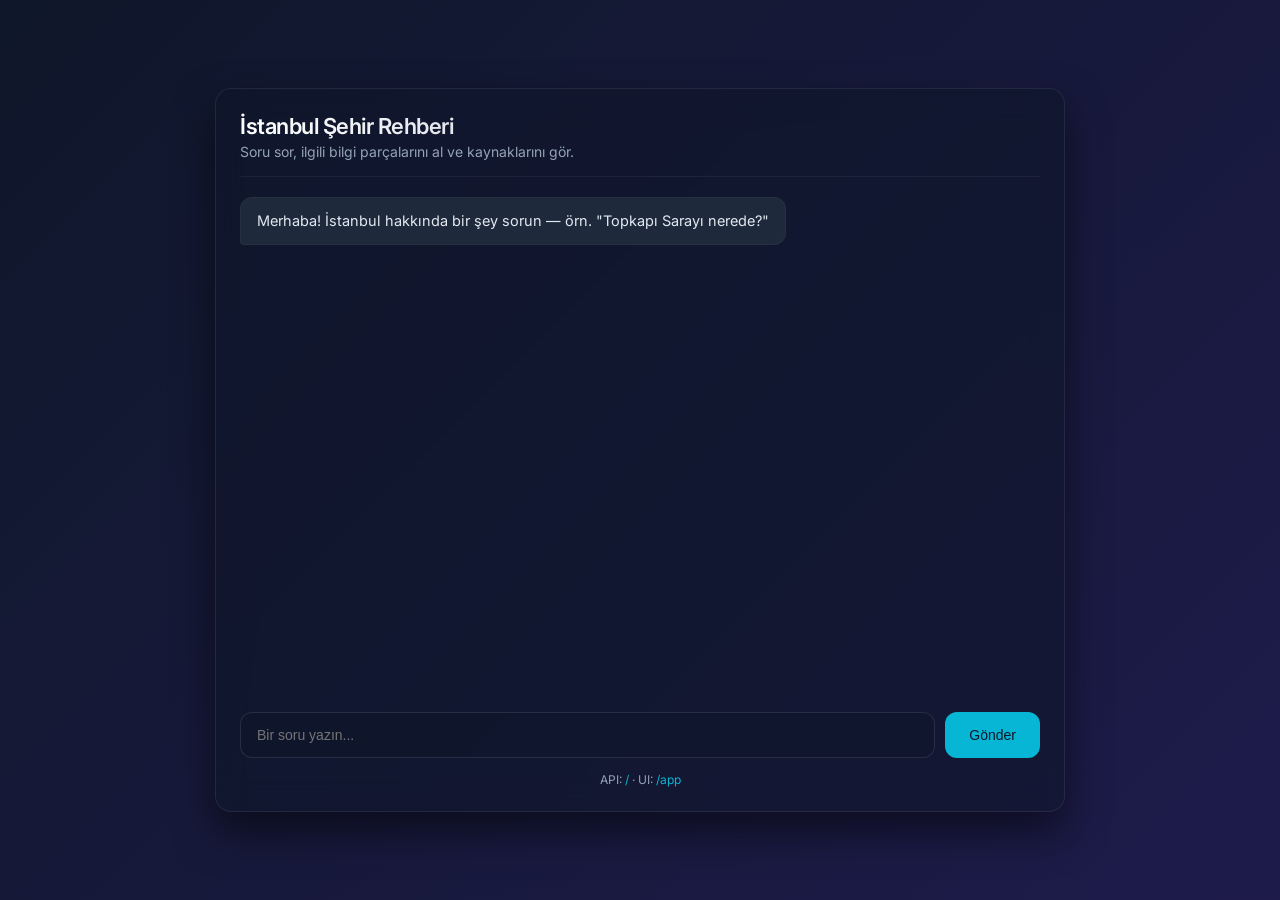
<file: chatbot/static/index.html>
<!doctype html>
<html lang="tr">
  <head>
    <meta charset="utf-8" />
    <meta name="viewport" content="width=device-width, initial-scale=1" />
    <title>İstanbul Şehir Rehberi — Assisstant</title>
    <link rel="preconnect" href="https://fonts.googleapis.com">
    <link rel="preconnect" href="https://fonts.gstatic.com" crossorigin>
    <link href="https://fonts.googleapis.com/css2?family=Inter:wght@400;500;600&display=swap" rel="stylesheet">
    
    <style>
      :root {
        --bg-gradient: linear-gradient(135deg, #0f172a 0%, #1e1b4b 100%);
        --card-bg: rgba(15, 23, 42, 0.6);
        --card-border: rgba(255, 255, 255, 0.08);
        --accent: #06b6d4;
        --accent-gradient: linear-gradient(135deg, #06b6d4 0%, #7c3aed 100%);
        --text-main: #f1f5f9;
        --text-muted: #94a3b8;
        --bg-bot: #1e293b;
        --radius-lg: 16px;
        --radius-md: 12px;
        color-scheme: dark;
      }

      * {
        box-sizing: border-box;
        margin: 0;
        padding: 0;
      }

      body {
        font-family: 'Inter', system-ui, -apple-system, sans-serif;
        background: var(--bg-gradient);
        color: var(--text-main);
        min-height: 100vh;
        display: flex;
        align-items: center;
        justify-content: center;
        padding: 20px;
      }

      .chat-app {
        width: 100%;
        max-width: 850px;
        background: var(--card-bg);
        border: 1px solid var(--card-border);
        border-radius: var(--radius-lg);
        padding: 24px;
        backdrop-filter: blur(16px);
        box-shadow: 0 20px 40px rgba(0, 0, 0, 0.5);
        display: flex;
        flex-direction: column;
      }

      header {
        margin-bottom: 20px;
        border-bottom: 1px solid rgba(255, 255, 255, 0.05);
        padding-bottom: 16px;
      }

      header h1 {
        font-size: 22px;
        font-weight: 600;
        letter-spacing: -0.5px;
        background: linear-gradient(90deg, #fff, var(--text-muted));
        -webkit-background-clip: text;
        -webkit-text-fill-color: transparent;
      }

      .sub {
        margin-top: 4px;
        color: var(--text-muted);
        font-size: 14px;
      }

      .messages {
        height: 55vh;
        min-height: 380px;
        overflow-y: auto;
        padding-right: 8px;
        display: flex;
        flex-direction: column;
        gap: 16px;
      }

      .messages::-webkit-scrollbar {
        width: 6px;
      }
      .messages::-webkit-scrollbar-track {
        background: transparent;
      }
      .messages::-webkit-scrollbar-thumb {
        background: rgba(255, 255, 255, 0.1);
        border-radius: 4px;
      }
      .messages::-webkit-scrollbar-thumb:hover {
        background: rgba(255, 255, 255, 0.2);
      }

      .msg-container {
        display: flex;
        flex-direction: column;
        max-width: 75%;
        gap: 4px;
      }

      .msg-container.me {
        align-self: flex-end;
        align-items: flex-end;
      }

      .msg-container.bot {
        align-self: flex-start;
        align-items: flex-start;
      }

      .bubble {
        padding: 12px 16px;
        border-radius: var(--radius-md);
        font-size: 14.5px;
        line-height: 1.5;
        word-break: break-word;
        white-space: pre-wrap;
      }

      .msg-container.me .bubble {
        background: var(--accent-gradient);
        color: #ffffff;
        border-bottom-right-radius: 4px;
        box-shadow: 0 4px 12px rgba(6, 182, 212, 0.2);
      }

      .msg-container.bot .bubble {
        background: var(--bg-bot);
        color: #e2e8f0; /* Более яркий текст для ответов бота */
        border-bottom-left-radius: 4px;
        border: 1px solid rgba(255, 255, 255, 0.03);
      }

      .meta {
        font-size: 11px;
        color: var(--text-muted);
        padding: 0 4px;
      }

      .chat-form {
        display: flex;
        gap: 10px;
        margin-top: 20px;
      }

      .input-wrapper {
        flex: 1;
        position: relative;
      }

      .chat-form input {
        width: 100%;
        padding: 14px 16px;
        border-radius: var(--radius-md);
        border: 1px solid rgba(255, 255, 255, 0.1);
        background: rgba(15, 23, 42, 0.6);
        color: var(--text-main);
        font-size: 14px;
        transition: all 0.2s ease;
      }

      .chat-form input:focus {
        outline: none;
        border-color: var(--accent);
        box-shadow: 0 0 0 3px rgba(6, 182, 212, 0.15);
      }

      .chat-form button {
        padding: 0 24px;
        border-radius: var(--radius-md);
        border: 0;
        background: var(--accent);
        color: #0f172a;
        font-weight: 500;
        font-size: 14px;
        cursor: pointer;
        transition: all 0.2s ease;
      }

      .chat-form button:hover:not(:disabled) {
        opacity: 0.9;
        transform: translateY(-1px);
      }

      .chat-form button:active:not(:disabled) {
        transform: translateY(0);
      }

      .chat-form button:disabled {
        background: #334155;
        color: var(--text-muted);
        cursor: not-allowed;
      }

      /* Анимация точек при ожидании ответа */
      .typing-dots {
        display: flex;
        gap: 4px;
        padding: 4px 0;
      }
      .typing-dots span {
        width: 6px;
        height: 6px;
        background: var(--text-muted);
        border-radius: 50%;
        animation: blink 1.4s infinite both;
      }
      .typing-dots span:nth-child(2) { animation-delay: .2s; }
      .typing-dots span:nth-child(3) { animation-delay: .4s; }

      @keyframes blink {
        0% { opacity: .2; }
        20% { opacity: 1; }
        100% { opacity: .2; }
      }

      .credits {
        margin-top: 14px;
        font-size: 12px;
        color: var(--text-muted);
        text-align: center;
      }

      a {
        color: var(--accent);
        text-decoration: none;
      }
      a:hover {
        text-decoration: underline;
      }
    </style>
  </head>

  <body>
    <main class="chat-app">
      <header>
        <h1>İstanbul Şehir Rehberi</h1>
        <p class="sub">Soru sor, ilgili bilgi parçalarını al ve kaynaklarını gör.</p>
      </header>

      <section id="messages" class="messages" aria-live="polite"></section>

      <form id="chat-form" class="chat-form">
        <div class="input-wrapper">
          <input
            id="message-input"
            type="text"
            placeholder="Bir soru yazın..."
            autocomplete="off"
            required
          />
        </div>
        <button id="send-btn" type="submit">Gönder</button>
      </form>

      <footer class="credits">
        API: <a href="/">/</a> · UI: <a href="/app">/app</a>
      </footer>
    </main>

    <script>
      const form = document.getElementById('chat-form');
      const input = document.getElementById('message-input');
      const messages = document.getElementById('messages');
      const sendBtn = document.getElementById('send-btn');

      // Безопасная функция экранирования HTML во избежание XSS инъекций
      function escapeHTML(str) {
        return str.replace(/[&<>'"]/g, 
          tag => ({ '&': '&amp;', '<': '&lt;', '>': '&gt;', "'": '&#39;', '"': '&quot;' }[tag] || tag)
        );
      }

      function appendMessage(text, who = 'bot', meta = '', isTyping = false) {
        const container = document.createElement('div');
        container.className = `msg-container ${who}`;
        if(isTyping) container.id = 'typing-indicator';

        const bubble = document.createElement('div');
        bubble.className = 'bubble';
        
        if (isTyping) {
          bubble.innerHTML = `<div class="typing-dots"><span></span><span></span><span></span></div>`;
        } else {
          bubble.textContent = text; 
        }

        container.appendChild(bubble);

        if (meta && !isTyping) {
          const metaDiv = document.createElement('div');
          metaDiv.className = 'meta';
          metaDiv.textContent = meta;
          container.appendChild(metaDiv);
        }

        messages.appendChild(container);
        messages.scrollTop = messages.scrollHeight;
      }

      function removeTypingIndicator() {
        const indicator = document.getElementById('typing-indicator');
        if (indicator) indicator.remove();
      }

      form.addEventListener('submit', async (e) => {
        e.preventDefault();
        const text = input.value.trim();
        if (!text) return;

        // Добавляем сообщение пользователя
        appendMessage(text, 'me');
        input.value = '';
        
        // Блокируем интерфейс
        sendBtn.disabled = true;
        input.disabled = true;

        // Показываем красивую анимацию ожидания (три точки)
        appendMessage('', 'bot', '', true);

        try {
          const res = await fetch('/chat', {
            method: 'POST',
            headers: { 'Content-Type': 'application/json' },
            body: JSON.stringify({ message: text })
          });

          removeTypingIndicator();

          if (!res.ok) throw new Error(`HTTP Hata! Statu: ${res.status}`);

          const data = await res.json();
          const display = data.answer || '(no answer)';
          
          // Проверяем наличие intent и confidence перед выводом
          const meta = data.intent 
            ? `Intent: ${data.intent} · Confidence: ${Number(data.confidence || 0).toFixed(3)}` 
            : '';

          appendMessage(display, 'bot', meta);
        } catch (err) {
          removeTypingIndicator();
          appendMessage('Sunucu hatası: ' + (err.message || 'Bilinmeyen hata'), 'bot');
        } finally {
          sendBtn.disabled = false;
          input.disabled = false;
          input.focus();
        }
      });

      // Перенос строки по Enter (без Shift)
      input.addEventListener('keydown', (e) => {
        if (e.key === 'Enter' && !e.shiftKey) {
          e.preventDefault();
          form.requestSubmit();
        }
      });

      // Приветственное сообщение при загрузке страницы
      appendMessage('Merhaba! İstanbul hakkında bir şey sorun — örn. "Topkapı Sarayı nerede?"', 'bot');
    </script>
  </body>
</html>
</file>
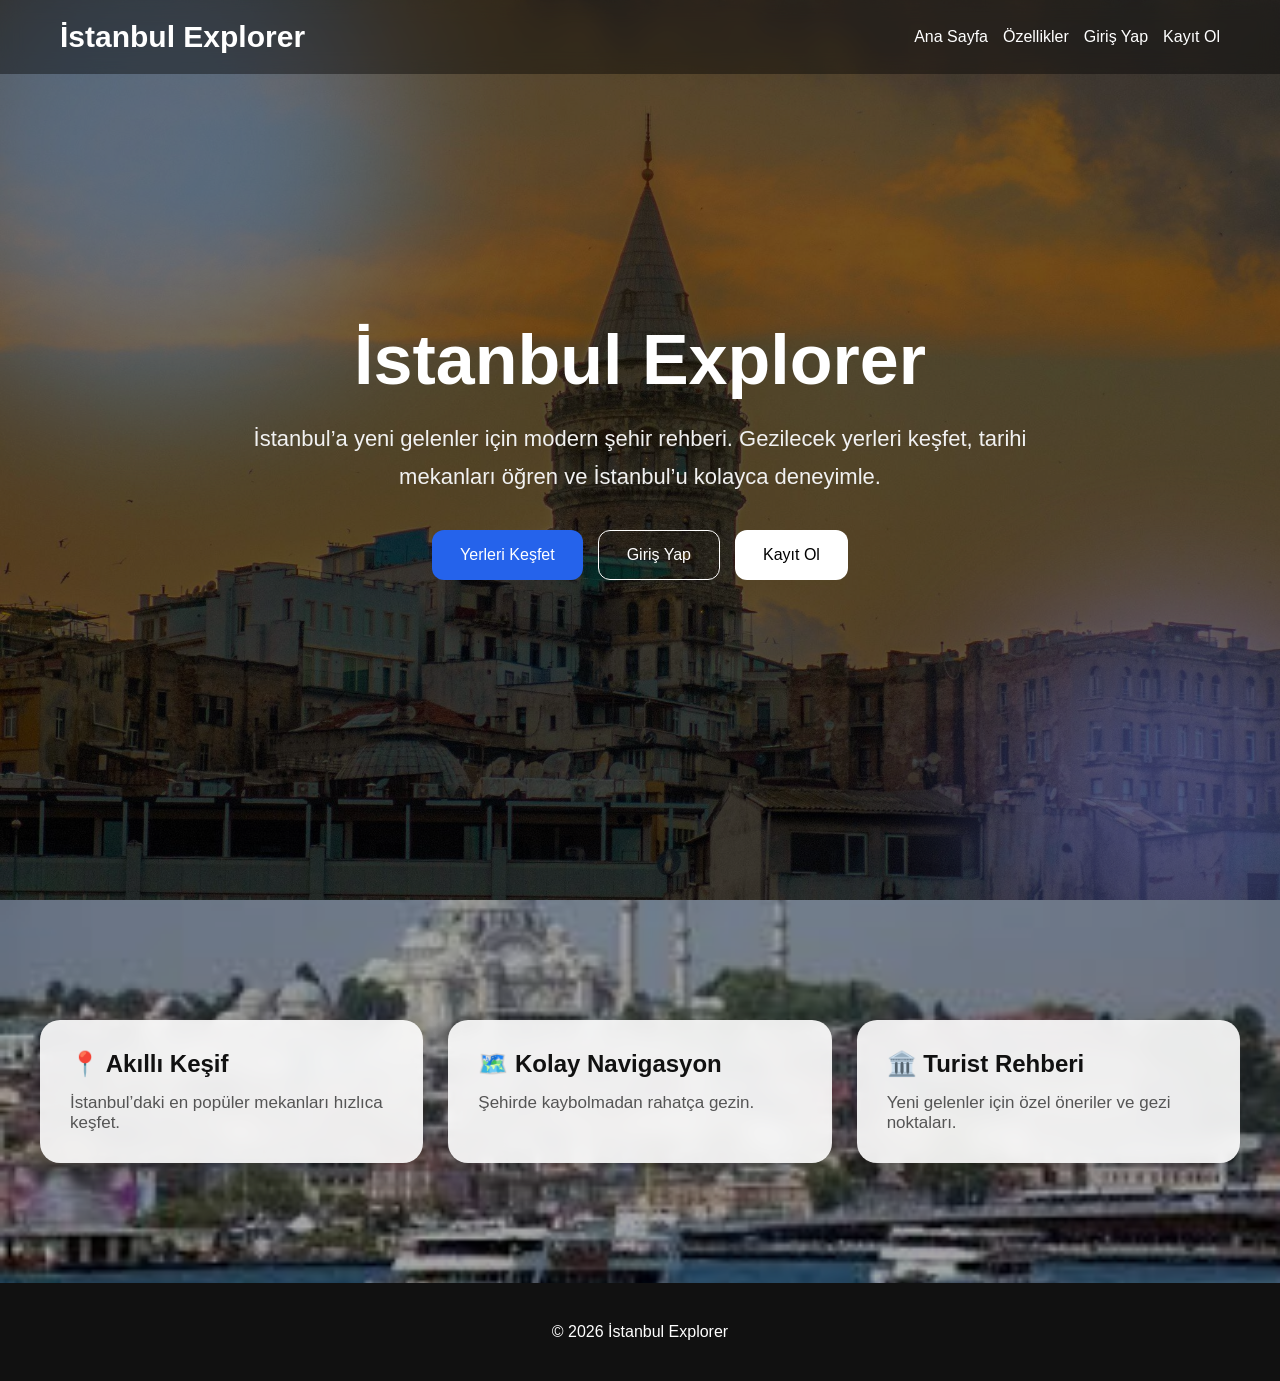
<file: frontend/src/pages/index.html>
<!DOCTYPE html>
<html lang="tr">
<head>
  <meta charset="UTF-8">
  <meta name="viewport" content="width=device-width, initial-scale=1.0">
  <title>İstanbul Explorer</title>
  <style>
    *{
      margin:0;
      padding:0;
      box-sizing:border-box;
      font-family:Arial,sans-serif;
    }
    html{
      scroll-behavior:smooth;
    }
    body{
      background:#f5f5f5;
      overflow-x:hidden;
    }
    header{
      position:fixed;
      top:0;
      left:0;
      width:100%;
      padding:20px 60px;
      display:flex;
      justify-content:space-between;
      align-items:center;
      background:rgba(0,0,0,0.4);
      backdrop-filter:blur(10px);
      z-index:1000;
    }
    .logo{
      color:white;
      font-size:30px;
      font-weight:bold;
    }
    nav{
      display:flex;
      gap:15px;
      align-items:center;
    }
    nav a{
      color:white;
      text-decoration:none;
      transition:0.3s;
    }
    nav a:hover{
      color:#60a5fa;
    }
    .hero{
      position:relative;
      min-height:100vh;
      display:flex;
      align-items:center;
      justify-content:center;
      text-align:center;
      padding:40px;
      background:url("istanbul.jpeg");
      background-size:cover;
      background-position:center;
      background-repeat:no-repeat;
      overflow:hidden;
    }
    .overlay{
      position:absolute;
      width:100%;
      height:100%;
      top:0;
      left:0;
      background:rgba(0,0,0,0.55);
    }
    .bg-circle{
      position:absolute;
      border-radius:50%;
      filter:blur(80px);
      opacity:0.4;
      animation:float 6s ease-in-out infinite;
    }
    .c1{
      width:500px;
      height:500px;
      background:#60a5fa;
      top:-100px;
      left:-100px;
    }
    .c2{
      width:400px;
      height:400px;
      background:#818cf8;
      bottom:-100px;
      right:-100px;
    }
    @keyframes float{
      0%,100%{
        transform:translateY(0px);
      }
      50%{
        transform:translateY(20px);
      }
    }
    .content{
      position:relative;
      z-index:10;
      max-width:800px;
    }
    .content h1{
      font-size:70px;
      margin-bottom:20px;
      color:white;
      animation:fadeUp 1s ease forwards;
    }
    .content p{
      font-size:22px;
      color:#f1f1f1;
      margin-bottom:35px;
      line-height:1.7;
      animation:fadeUp 1.2s ease forwards;
    }
    .buttons{
      display:flex;
      gap:15px;
      justify-content:center;
      flex-wrap:wrap;
      animation:fadeUp 1.4s ease forwards;
    }
    button{
      padding:15px 28px;
      border-radius:12px;
      border:none;
      cursor:pointer;
      font-size:16px;
      transition:0.3s;
    }
    .primary{
      background:#2563eb;
      color:white;
    }
    .primary:hover{
      background:#1d4ed8;
      transform:translateY(-4px);
    }
    .outline{
      border:1px solid white;
      background:transparent;
      color:white;
    }
    .outline:hover{
      background:white;
      color:black;
    }
    .secondary{
      background:white;
      color:black;
    }
    .secondary:hover{
      background:#e5e5e5;
      transform:translateY(-4px);
    }
    @keyframes fadeUp{
      from{
        opacity:0;
        transform:translateY(20px);
      }
      to{
        opacity:1;
        transform:translateY(0);
      }
    }
    .features{
      position:relative;
      display:grid;
      grid-template-columns:repeat(auto-fit,minmax(250px,1fr));
      gap:25px;
      padding:120px 40px;
      overflow:hidden;
    }
    .features::before{
      content:"";
      position:absolute;
      top:0;
      left:0;
      width:100%;
      height:100%;
      background:url("istanbul.jpg");
      background-size:cover;
      background-position:center;
      background-repeat:no-repeat;
      z-index:1;
    }
    .features::after{
      content:"";
      position:absolute;
      top:0;
      left:0;
      width:100%;
      height:100%;
      background:rgba(0,0,0,0.35);
      z-index:2;
    }
    .card{
      position:relative;
      z-index:10;
      background:rgba(255,255,255,0.9);
      backdrop-filter:blur(10px);
      padding:30px;
      border-radius:20px;
      box-shadow:0 10px 30px rgba(0,0,0,0.15);
      transition:0.4s;
    }
    .card:hover{
      transform:translateY(-8px);
    }
    .card h3{
      margin-bottom:15px;
      font-size:24px;
      color:#111;
    }
    .card p{
      color:#555;
      font-size:17px;
    }
    footer{
      text-align:center;
      padding:40px;
      background:#111;
      color:white;
    }
    @media(max-width:768px){
      header{
        flex-direction:column;
      }
      nav{
        margin-top:15px;
      }
      .content h1{
        font-size:45px;
      }
      .content p{
        font-size:18px;
      }
      .buttons{
        flex-direction:column;
      }
      button{
        width:100%;
      }
    }
  </style>
</head>
<body>
  <header>
    <div class="logo">
      İstanbul Explorer
    </div>
    <nav>
      <a href="#">Ana Sayfa</a>
      <a href="#features">
        Özellikler
      </a>
      <a href="login.html">
        Giriş Yap
      </a>
      <a href="register.html">
        Kayıt Ol
      </a>
    </nav>
  </header>

  <section class="hero">
    <div class="overlay"></div>
    <div class="bg-circle c1"></div>
    <div class="bg-circle c2"></div>
    <div class="content">
      <h1>
        İstanbul Explorer
      </h1>
      <p>
        İstanbul’a yeni gelenler için modern şehir rehberi.
        Gezilecek yerleri keşfet,
        tarihi mekanları öğren
        ve İstanbul’u kolayca deneyimle.
      </p>
      <div class="buttons">
        <button class="primary"
                onclick="window.location.href='places.html'">
          Yerleri Keşfet
        </button>
        <button class="outline"
                onclick="window.location.href='login.html'">
          Giriş Yap
        </button>
        <button class="secondary"
                onclick="window.location.href='register.html'">
          Kayıt Ol
        </button>
      </div>
    </div>
  </section>

  <section class="features" id="features">
    <div class="card">
      <h3>📍 Akıllı Keşif</h3>
      <p>
        İstanbul’daki en popüler mekanları
        hızlıca keşfet.
      </p>
    </div>

    <div class="card">
      <h3>🗺️ Kolay Navigasyon</h3>
      <p>
        Şehirde kaybolmadan
        rahatça gezin.
      </p>
    </div>
    <div class="card">
      <h3>🏛️ Turist Rehberi</h3>
      <p>
        Yeni gelenler için
        özel öneriler ve gezi noktaları.
      </p>
    </div>
  </section>
  
  <footer>
    © 2026 İstanbul Explorer
  </footer>
</body>
</html>
</file>
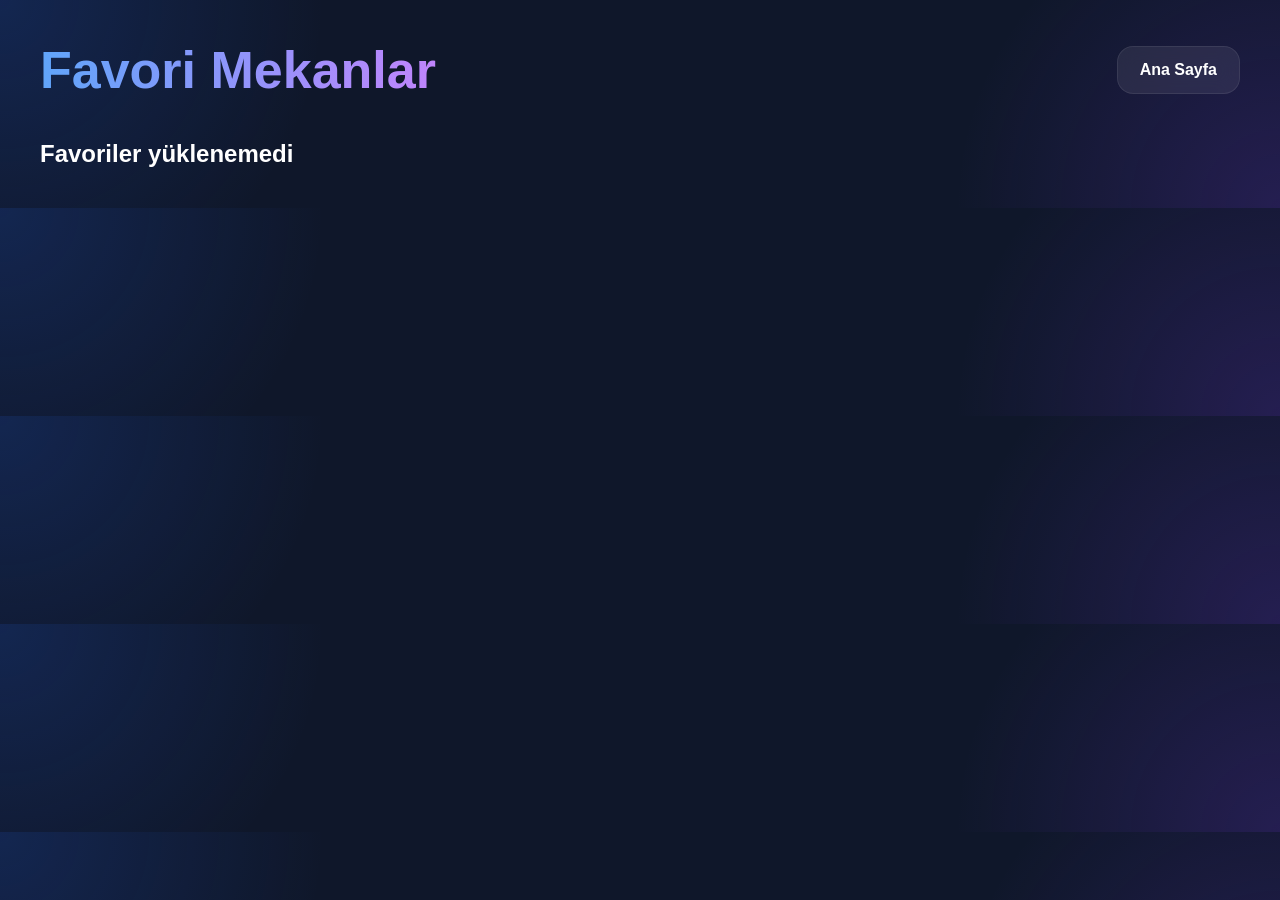
<file: frontend/src/pages/favorite_places.html>
<!DOCTYPE html>
<html lang="tr">
<head>
    <meta charset="UTF-8" />
    <meta name="viewport" content="width=device-width, initial-scale=1.0"/>
    <title>Favori Mekanlar</title>
    <style>
        *{
    margin:0;
    padding:0;
    box-sizing:border-box;
    font-family:Inter,Arial,sans-serif;
}

body{

    background:#0f172a;

    color:white;

    padding:40px;

    overflow-x:hidden;

    background-image:
    radial-gradient(circle at top left,#2563eb33,transparent 25%),
    radial-gradient(circle at bottom right,#7c3aed33,transparent 25%);
}


/* CONTAINER */

.container{

    max-width:1400px;

    margin:auto;
}


/* TOPBAR */

.topbar{

    display:flex;

    justify-content:space-between;

    align-items:center;

    margin-bottom:40px;

    flex-wrap:wrap;

    gap:20px;
}


/* TITLE */

.title{

    font-size:52px;

    font-weight:800;

    background:linear-gradient(to right,#60a5fa,#c084fc);

    -webkit-background-clip:text;

    -webkit-text-fill-color:transparent;
}


/* BACK BUTTON */

.back-btn{

    text-decoration:none;

    padding:14px 22px;

    border-radius:16px;

    background:rgba(255,255,255,0.08);

    backdrop-filter:blur(10px);

    color:white;

    font-weight:700;

    border:1px solid rgba(255,255,255,0.08);

    transition:0.3s;
}

.back-btn:hover{

    transform:translateY(-4px);

    background:#2563eb;
}


/* GRID */

.places-grid{

    display:grid;

    grid-template-columns:
    repeat(auto-fill,minmax(330px,1fr));

    gap:30px;
}


/* CARD */

.card{

    background:rgba(255,255,255,0.08);

    border-radius:28px;

    overflow:hidden;

    backdrop-filter:blur(14px);

    border:1px solid rgba(255,255,255,0.08);

    transition:0.4s;
}

.card:hover{

    transform:translateY(-10px);

    box-shadow:0 20px 40px rgba(0,0,0,0.35);
}


/* IMAGE */

.card-image{

    width:100%;

    height:240px;

    object-fit:cover;
}


/* BODY */

.card-body{

    padding:24px;
}


/* TITLE */

.card-title{

    font-size:28px;

    font-weight:800;

    margin-bottom:14px;

    color:white;
}


/* DESCRIPTION */

.card-description{

    color:#cbd5e1;

    line-height:1.7;

    margin-bottom:16px;
}


/* INFO */

.card-info{

    margin-bottom:10px;

    font-size:15px;

    color:#e2e8f0;
}


/* ACTIONS */

.actions{

    display:flex;

    gap:12px;

    margin-top:24px;
}


/* BUTTONS */

.detail-btn,
.remove-btn{

    flex:1;

    border:none;

    padding:14px;

    border-radius:16px;

    cursor:pointer;

    font-weight:700;

    text-decoration:none;

    text-align:center;

    transition:0.3s;
}


/* DETAIL */

.detail-btn{

    background:linear-gradient(to right,#2563eb,#7c3aed);

    color:white;
}

.detail-btn:hover{

    transform:translateY(-3px);
}


/* REMOVE */

.remove-btn{

    background:#ef4444;

    color:white;
}

.remove-btn:hover{

    background:#dc2626;

    transform:translateY(-3px);
}


/* EMPTY */

.empty-box{

    margin-top:120px;

    text-align:center;
}

.empty-title{

    font-size:38px;

    margin-bottom:18px;
}

.empty-text{

    color:#cbd5e1;

    font-size:18px;
}


/* RESPONSIVE */

@media(max-width:768px){

    .title{

        font-size:38px;
    }

    .topbar{

        flex-direction:column;

        align-items:flex-start;
    }

    .actions{

        flex-direction:column;
    }
}
    </style>
</head>
<body>
    <div class="container">
        <div class="topbar">
            <h1 class="title">
                Favori Mekanlar
            </h1>
            <a href="./main_page.html" class="back-btn">
                Ana Sayfa
            </a>
        </div>
        <div id="placesGrid"class="places-grid"></div>
    </div>
    <script type="module">
        import {
            getFavoritePlaces,
            removeFavoritePlace
        } from "../scripts/api.js";
        const placesGrid = document.getElementById("placesGrid");
        /* =========================
           LOAD FAVORITES
        ========================= */
        async function loadFavorites() {
            try {
                const places = await getFavoritePlaces();
                placesGrid.innerHTML = "";
                if (!places.length) {
                    placesGrid.innerHTML = `
                        <div class="empty-box">
                            <h2 class="empty-title">
                                Henüz favori mekan yok
                            </h2>
                            <p class="empty-text">
                                Beğendiğiniz mekanları favorilere ekleyin
                            </p>
                        </div>
                    `;
                    return;
                }
                places.forEach(place => {
                    const card = document.createElement("div");
                    card.className = "card";
                    card.innerHTML = `
                        <img
                            src="http://127.0.0.1:8000/${place.image_path}" class="card-image" alt="${place.title}"/>
                        <div class="card-body">
                            <h2 class="card-title">
                                ${place.title}
                            </h2>
                            <p class="card-description">
                                ${place.description}
                            </p>
                            <p class="card-info">
                                <strong>Adres:</strong>
                                ${place.address}
                            </p>
                            <p class="card-info">
                                <strong>Fiyat:</strong>
                                ${place.price}
                            </p>
                            <div class="actions">
                                <a href="./place.html?id=${place.id}" class="detail-btn">
                                    Detay
                                </a>
                                <button class="remove-btn" data-id="${place.id}">
                                    Sil
                                </button>
                            </div>
                        </div>
                    `;

                    const removeBtn = card.querySelector(".remove-btn");

                    removeBtn.addEventListener(
                        "click",
                        async () => {
                            try {
                                await removeFavoritePlace(place.id);
                                card.remove();
                                if (!placesGrid.children.length) {
                                    loadFavorites();
                                }
                            } catch (error) {
                                console.error(error);
                                alert(
                                    "Favorilerden silinemedi"
                                );
                            }
                        }
                    );
                    placesGrid.appendChild(card);
                });
            } catch (error) {
                console.error(error);
                placesGrid.innerHTML = `
                    <h2>
                        Favoriler yüklenemedi
                    </h2>
                `;
            }
        }
        loadFavorites();
    </script>
</body>
</html>
</file>
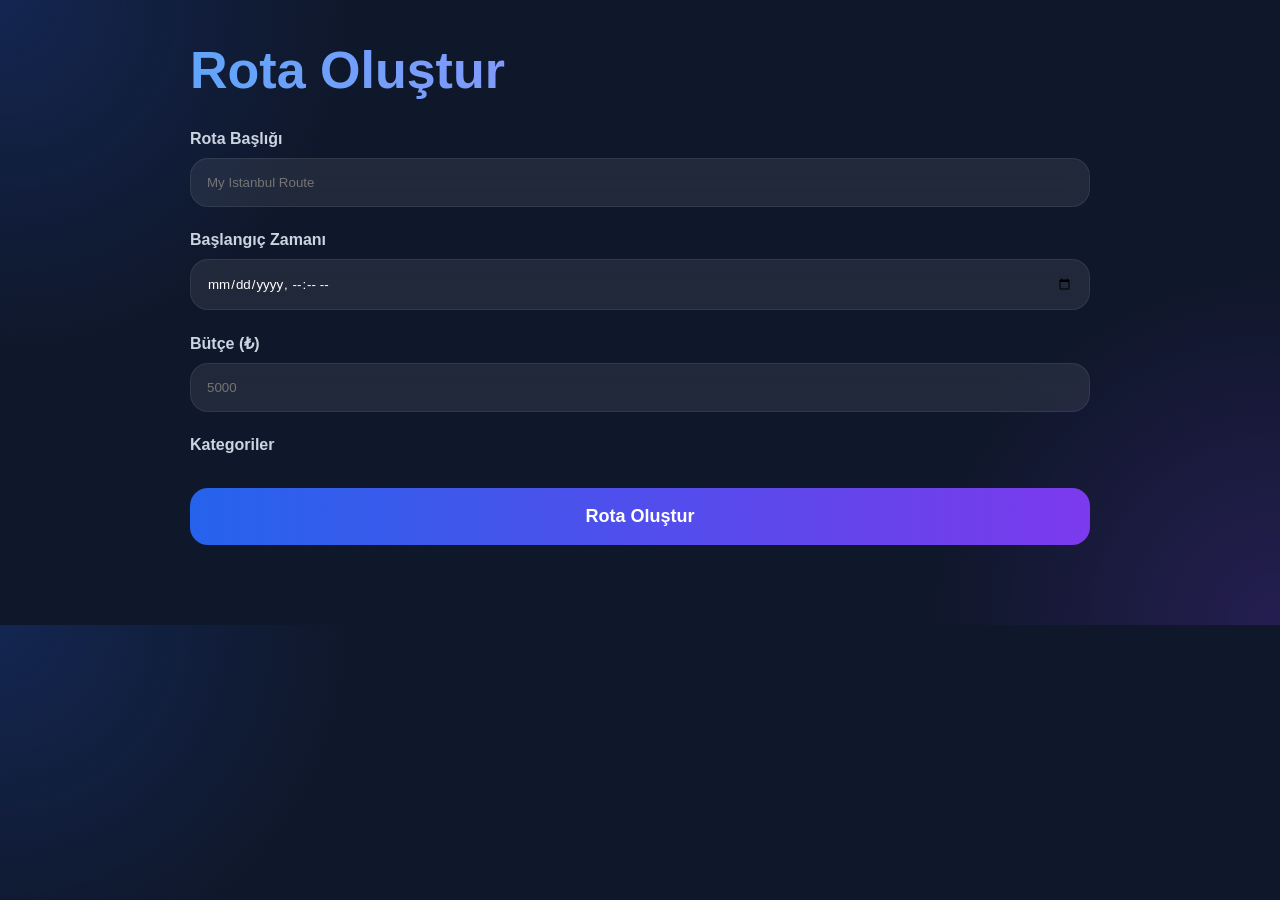
<file: frontend/src/pages/generate_route.html>
<!DOCTYPE html>
<html lang="tr">
<head>
    <meta charset="UTF-8" />
    <meta name="viewport" content="width=device-width, initial-scale=1.0"/>
    <title>Route Generate</title>
    <style>
        *{
            margin:0;
            padding:0;
            box-sizing:border-box;
            font-family:Inter,Arial,sans-serif;
        }
        body{
            background:#0f172a;
            color:white;
            padding:40px;
            background-image:
            radial-gradient(circle at top left,#2563eb33,transparent 25%),
            radial-gradient(circle at bottom right,#7c3aed33,transparent 25%);
        }
        .container{
            max-width:900px;
            margin:auto;
        }
        .title{
            font-size:52px;
            font-weight:800;
            margin-bottom:30px;
            background:linear-gradient(to right,#60a5fa,#c084fc);
            -webkit-background-clip:text;
            -webkit-text-fill-color:transparent;
        }
        .form{
            display:flex;
            flex-direction:column;
            gap:24px;
        }
        .input-group{
            display:flex;
            flex-direction:column;
            gap:10px;
        }
        .label{
            font-weight:700;
            color:#cbd5e1;
        }
        .input{
            padding:16px;
            border:none;
            border-radius:18px;
            background:rgba(255,255,255,0.08);
            backdrop-filter:blur(10px);
            color:white;
            border:1px solid rgba(255,255,255,0.08);
            outline:none;
        }
        .categories{
            display:flex;
            flex-wrap:wrap;
            gap:14px;
        }
        .category{
            padding:12px 18px;
            border-radius:999px;
            background:rgba(255,255,255,0.08);
            cursor:pointer;
            border:1px solid rgba(255,255,255,0.08);
            transition:0.3s;
        }
        .category.active{
            background:linear-gradient(to right,#2563eb,#7c3aed);
        }
        .submit-btn{
            padding:18px;
            border:none;
            border-radius:18px;
            background:linear-gradient(to right,#2563eb,#7c3aed);
            color:white;
            font-size:18px;
            font-weight:700;
            cursor:pointer;
            transition:0.3s;
        }
        .submit-btn:hover{
            transform:translateY(-4px);
        }
        .result{
            margin-top:40px;
        }
        .route-card{
            background:rgba(255,255,255,0.08);
            padding:24px;
            border-radius:24px;
            margin-bottom:20px;
            border:1px solid rgba(255,255,255,0.08);
        }
    </style>
</head>
<body>
<div class="container">
    <h1 class="title">
        Rota Oluştur
    </h1>
    <div class="form">
        <div class="input-group">
            <label class="label">
                Rota Başlığı
            </label>
            <input type="text" id="routeTitle" class="input" placeholder="My Istanbul Route"/>
        </div>
        <div class="input-group">
            <label class="label">     
                Başlangıç ​​Zamanı
            </label>
            <input type="datetime-local" id="startTime" class="input"/>
        </div>
        <div class="input-group">
            <label class="label">
                Bütçe (₺)
            </label>

            <input
                type="number"
                id="budget"
                class="input"
                placeholder="5000"
            />

        </div>

        <div class="input-group">

            <label class="label">
                Kategoriler
            </label>

            <div
                id="categories"
                class="categories"
            ></div>
        </div>
        <button id="generateBtn" class="submit-btn">
            Rota Oluştur
        </button>
    </div>
    <div id="result" class="result"></div>
</div>

<script type="module">

    import {
        getCategories,
        generateRoute
    } from "../scripts/api.js";
    const categoriesContainer = document.getElementById("categories");
    const generateBtn = document.getElementById("generateBtn");
    const result = document.getElementById("result");
    let selectedCategories = [];

    async function loadCategories() {
        try {
            const categories = await getCategories();
            categories.forEach(category => {
                const div = document.createElement("div");
                div.className = "category";
                div.textContent = category.title;
                div.addEventListener(
                    "click",
                    () => {
                        div.classList.toggle("active");
                        if (
                            selectedCategories.includes(
                                category.id
                            )
                        ) {
                            selectedCategories =
                                selectedCategories.filter(
                                    id => id !== category.id
                                );
                        } else {
                            selectedCategories.push(
                                category.id
                            );
                        }
                    }
                );
                categoriesContainer.appendChild(div);
            });
        } catch (error) {
            console.error(error);
        }
    }

    generateBtn.addEventListener(
        "click",
        async () => {
            const routeTitle =
                document.getElementById(
                    "routeTitle"
                ).value;
            const startTime =
                document.getElementById(
                    "startTime"
                ).value;
            const budget =
                document.getElementById(
                    "budget"
                ).value;
            if (!routeTitle || !startTime) {
                alert("Tüm alanları doldurun");
                return;
            }
            navigator.geolocation.getCurrentPosition(
                async (position) => {
                    try {
                        const data = {
                            route_title: routeTitle,
                            start_time: new Date(startTime).toISOString(),
                            budget:
                                budget
                                    ? Number(budget)
                                    : null,
                            userLocation: {
                                lat: position.coords.latitude,
                                lng: position.coords.longitude
                            },
                            category_ids: selectedCategories
                        };
                        const generatedRoute = await generateRoute(data);
                        renderResult(generatedRoute);
                    } catch (error) {
                        console.error(error);
                        alert(
                            "Route oluşturulamadı"
                        );
                    }
                }
            );
        }
    );

    function renderResult(route) {
        result.innerHTML = `
            <div class="route-card">
                <h2>
                    ${route.title}
                </h2>
                <br>
                <p>
                    Route ID: ${route.route_id}
                </p>
                <br>
                ${
                    route.places.map(place => `
                        <div style="margin-bottom:16px">
                            <strong>
                                ${place.order}.
                                ${place.title}
                            </strong>
                            <br>
                            ${formatDate(place.arrival_time)}
                        </div>
                    `).join("")
                }
            </div>
        `;
    }

    function formatDate(dateString) {
        return new Date(
            dateString
        ).toLocaleString("tr-TR");
    }
    loadCategories();

</script>

</body>
</html>
</file>
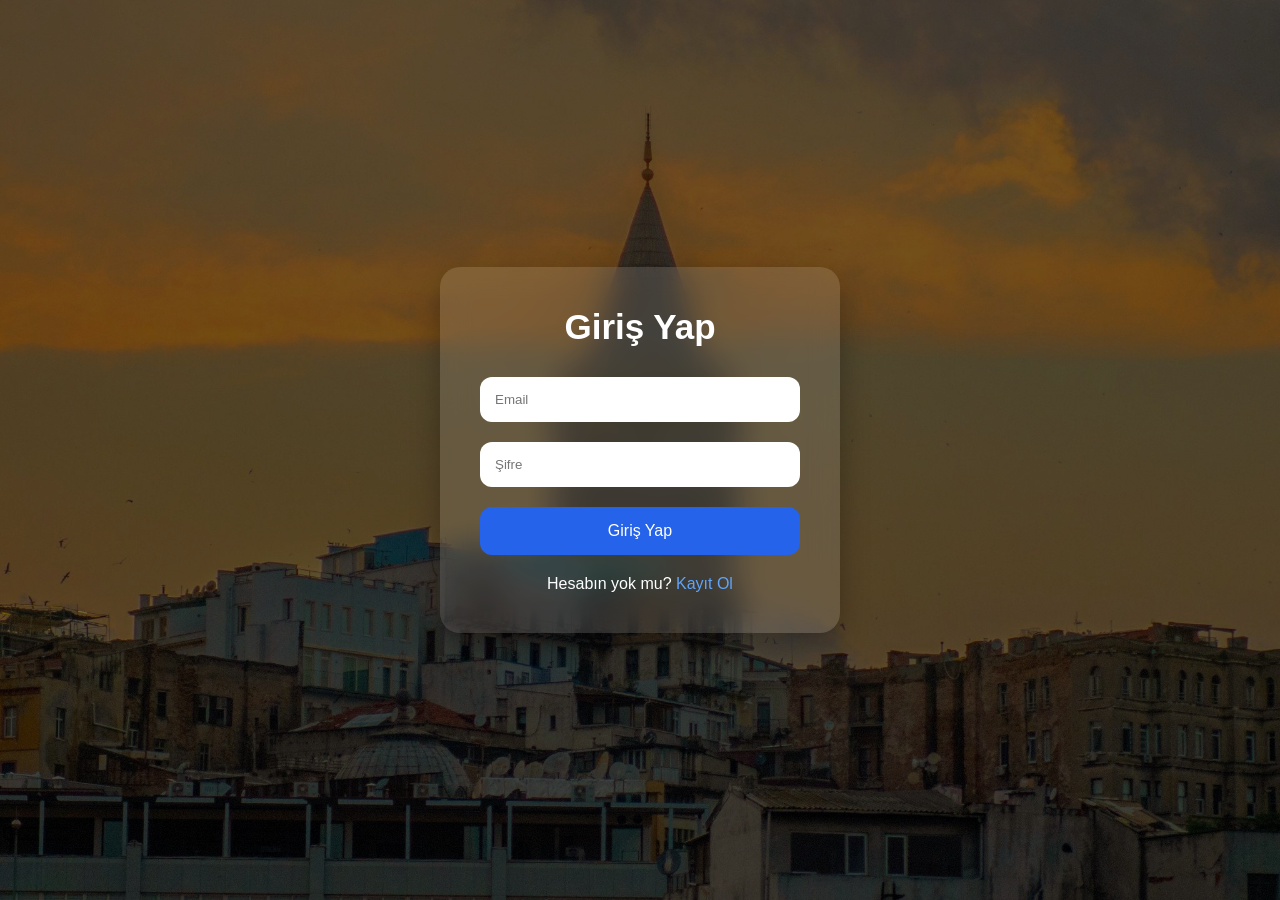
<file: frontend/src/pages/login.html>
<!DOCTYPE html>
<html lang="tr">

<head>
    <meta charset="UTF-8">
    <meta name="viewport"
          content="width=device-width, initial-scale=1.0">
    <title>Giriş Yap</title>
    <link rel="stylesheet"
          href="style.css">
</head>
<body>
    <div class="form-container">
        <h2>Giriş Yap</h2>
        <form id="loginForm">
            <input
                id="username"
                type="text"
                placeholder="Email"
                required
            >
            <input
                id="password"
                type="password"
                placeholder="Şifre"
                required
            >
            <button type="submit">
                Giriş Yap
            </button>
        </form>
        <p>
            Hesabın yok mu?
            <a href="register.html">
                Kayıt Ol
            </a>
        </p>
    </div>
    <script type="module"src="../scripts/auth.js"></script>
</body>
</html>
</file>
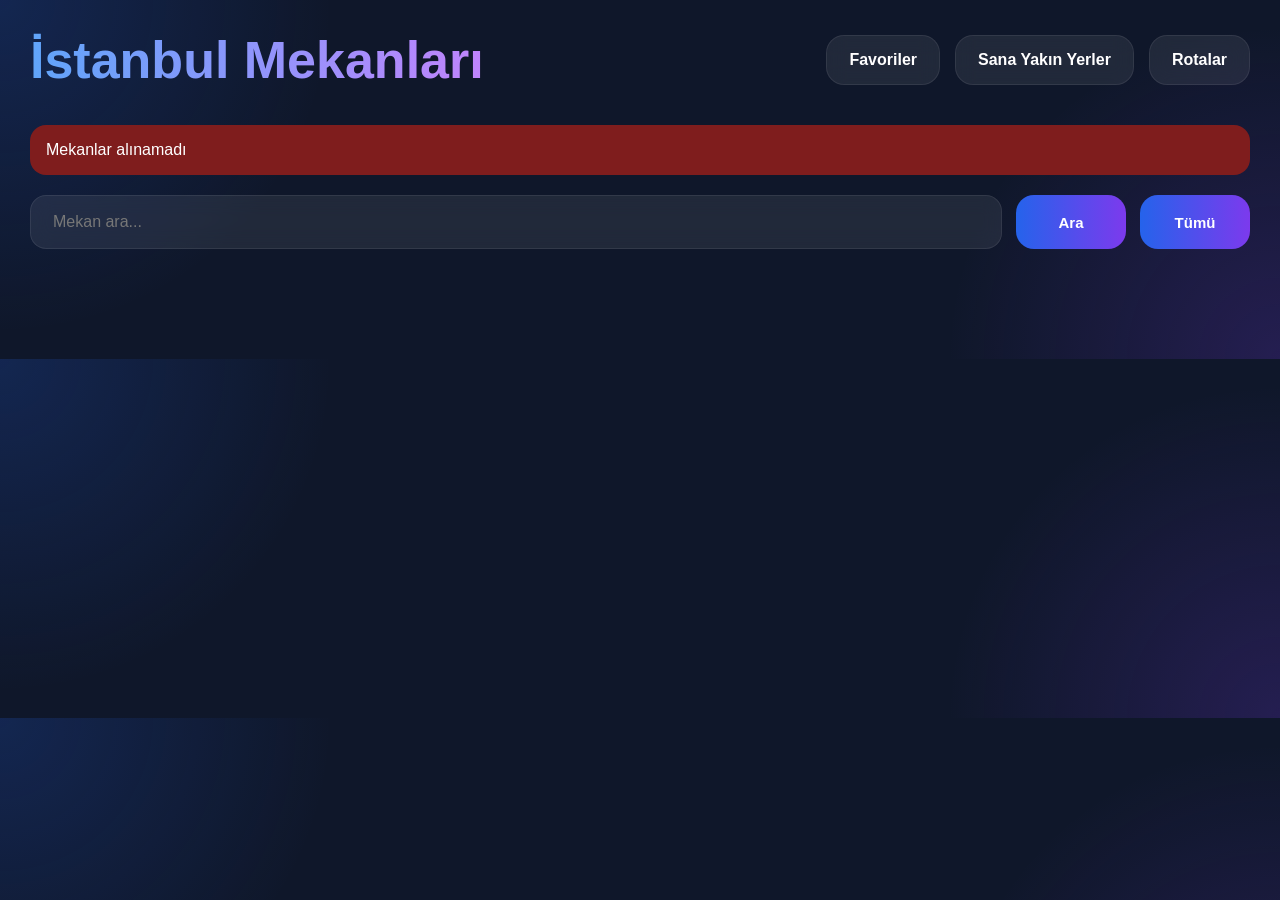
<file: frontend/src/pages/main_page.html>
<!DOCTYPE html>
<html lang="tr">
<head>
    <meta charset="UTF-8" />
    <meta name="viewport" content="width=device-width, initial-scale=1.0"/>
    <title>Mekanlar</title>
    <style>
        *{
    margin:0;
    padding:0;
    box-sizing:border-box;
    font-family:Inter,Arial,sans-serif;
}

body{

    background:#0f172a;

    color:white;

    padding:30px;

    overflow-x:hidden;

    background-image:
    radial-gradient(circle at top left,#2563eb33,transparent 25%),
    radial-gradient(circle at bottom right,#7c3aed33,transparent 25%);
}


/* CONTAINER */

.container{

    max-width:1400px;

    margin:auto;
}


/* TITLE */

.title{

    font-size:52px;

    font-weight:800;

    background:linear-gradient(to right,#60a5fa,#c084fc);

    -webkit-background-clip:text;

    -webkit-text-fill-color:transparent;
}


.topbar-header{

    display:flex;

    justify-content:space-between;

    align-items:center;

    gap:15px;

    flex-wrap:wrap;
}


/* RIGHT SIDE */

.header-actions{

    display:flex;

    gap:15px;

    align-items:center;
}


.topbar{

    display:flex;

    align-items:center;

    gap:14px;

    margin-bottom:35px;
}


/* SEARCH INPUT */

.search-input{

    flex:1;

    height:54px;

    padding:0 22px;

    border:none;

    border-radius:16px;

    outline:none;

    font-size:16px;

    background:rgba(255,255,255,0.08);

    backdrop-filter:blur(10px);

    color:white;

    border:1px solid rgba(255,255,255,0.08);

    transition:0.3s;
}

.search-input:focus{

    border:1px solid #60a5fa;

    box-shadow:0 0 15px rgba(96,165,250,0.35);
}


/* PLACEHOLDER */

.search-input::placeholder{

    color:#cbd5e1;
}


/* BUTTON */

.btn{

    min-width:110px;

    height:54px;

    border:none;

    border-radius:16px;

    background:linear-gradient(to right,#2563eb,#7c3aed);

    color:white;

    cursor:pointer;

    font-weight:700;

    font-size:15px;

    transition:0.3s;
}

.btn:hover{

    transform:translateY(-3px);

    box-shadow:0 10px 25px rgba(37,99,235,0.35);
}
.search-input::placeholder{

    color:#777;
}

/* BUTTON */

.btn{

    padding:15px 24px;

    border:none;

    border-radius:18px;

    background:linear-gradient(to right,#2563eb,#7c3aed);

    color:white;

    cursor:pointer;

    font-weight:700;

    transition:0.3s;
}

.btn:hover{

    transform:translateY(-4px);

    box-shadow:0 10px 25px rgba(37,99,235,0.35);
}


/* FAVORITE */

.favorite-link,
.nearby-places{

    display:inline-flex;

    align-items:center;

    gap:8px;

    padding:15px 22px;

    border-radius:18px;

    background:rgba(255,255,255,0.08);

    backdrop-filter:blur(10px);

    color:white;

    text-decoration:none;

    font-weight:700;

    transition:0.3s;

    border:1px solid rgba(255,255,255,0.08);
}

.favorite-link:hover,
.nearby-places:hover{

    transform:translateY(-4px);

    background:#2563eb;
}


/* CATEGORIES */

.categories{

    display:flex;

    gap:12px;

    overflow-x:auto;

    margin-bottom:35px;

    padding-bottom:10px;
}

.category-btn{

    padding:12px 22px;

    border:none;

    border-radius:999px;

    background:rgba(255,255,255,0.08);

    color:white;

    cursor:pointer;

    font-weight:600;

    white-space:nowrap;

    backdrop-filter:blur(10px);

    transition:0.3s;
}

.category-btn:hover{

    background:#2563eb;

    transform:translateY(-3px);
}


/* PLACES GRID */

.places{

    display:grid;

    grid-template-columns:
    repeat(auto-fill,minmax(330px,1fr));

    gap:30px;
}


/* CARD */

.card{

    background:rgba(255,255,255,0.08);

    border-radius:28px;

    overflow:hidden;

    backdrop-filter:blur(14px);

    border:1px solid rgba(255,255,255,0.08);

    transition:0.4s;

    cursor:pointer;
}

.card:hover{

    transform:translateY(-10px);

    box-shadow:0 20px 40px rgba(0,0,0,0.35);
}


/* IMAGE */

.card-image{

    width:100%;

    height:240px;

    object-fit:cover;
}


/* BODY */

.card-body{

    padding:22px;
}


/* TITLE */

.card-title{

    font-size:28px;

    font-weight:800;

    margin-bottom:14px;

    color:white;
}


/* DESCRIPTION */

.card-description{

    color:#cbd5e1;

    line-height:1.7;

    margin-bottom:16px;
}


/* INFO */

.card-info{

    margin-bottom:10px;

    font-size:15px;

    color:#e2e8f0;
}


/* MAP BUTTON */

.map-link{

    display:inline-block;

    margin-top:14px;

    padding:12px 18px;

    border-radius:14px;

    text-decoration:none;

    background:linear-gradient(to right,#2563eb,#7c3aed);

    color:white;

    font-weight:700;

    transition:0.3s;
}

.map-link:hover{

    transform:translateY(-3px);
}


/* ERROR */

.error-box{

    display:none;

    margin-bottom:20px;

    padding:16px;

    border-radius:16px;

    background:#7f1d1d;

    color:white;
}


/* RESPONSIVE */

@media(max-width:768px){

    .title{

        font-size:38px;
    }

    .topbar-header{

        flex-direction:column;

        align-items:flex-start;

        gap:15px;
    }

    .topbar{

        flex-direction:column;
    }

    .btn,
    .search-input,
    .favorite-link,
    .nearby-places{

        width:100%;
    }
}
    </style>
</head>
<body>
    <div class="topbar topbar-header">
    <h1 class="title">
        İstanbul Mekanları
    </h1>
    <div class="header-actions">

        <a href="./favorite_places.html"
           class="favorite-link">
           Favoriler
        </a>
        <a href="./nearby_places.html"
           class="nearby-places">
            Sana Yakın Yerler
        </a>
        <a href="./routes.html" class="nearby-places">
            Rotalar
        </a>
    </div>
     </div>
        <div id="errorBox" class="error-box"></div>
        <div class="topbar">
            <input type="text" id="searchInput" class="search-input" placeholder="Mekan ara..."/>
            <button id="searchBtn" class="btn">
                Ara
            </button>
            <button id="allBtn" class="btn">
                Tümü
            </button>
        </div>
        <div id="categories" class="categories"></div>
        <div id="places" class="places"></div>
    </div>

    <script type="module">
        import {
            getCategories,
            getAllPlaces,
            getPlacesByCategory,
            searchPlace
        } from "../scripts/api.js";

        const categoriesContainer = document.getElementById("categories");
        const placesContainer = document.getElementById("places");
        const errorBox = document.getElementById("errorBox");
        const searchInput = document.getElementById("searchInput");
        const searchBtn = document.getElementById("searchBtn");
        const allBtn = document.getElementById("allBtn");

        /* =========================
           UI
        ========================= */

        function showError(message) {
            errorBox.style.display = "block";
            errorBox.textContent = message;

            setTimeout(() => {
                errorBox.style.display = "none";
            }, 3000);
        }
        /* =========================
           RENDER PLACES
        ========================= */
        function renderPlaces(places) {

            placesContainer.innerHTML = "";

            if (!places.length) {
                placesContainer.innerHTML = `
                    <h2>Mekan bulunamadı</h2>
                `;
                return;
            }
            places.forEach(place => {

                const card = document.createElement("div");

                card.className = "card";

                card.addEventListener("click", () => {
                    window.location.href = `place.html?id=${place.id}`;
                });
                card.innerHTML = `
                    <img src="http://127.0.0.1:8000/${place.image_path}" alt="${place.title}" class="card-image" onerror="this.src='https://placehold.co/600x400'"/>
                    <div class="card-body">
                        <h2 class="card-title">
                            ${place.title}
                        </h2>
                        <p class="card-description">
                            ${place.description}
                        </p>
                        <p class="card-info">
                            <strong>Adres:</strong>
                            ${place.address}
                        </p>
                        <p class="card-info">
                            <strong>Fiyat:</strong>
                            ${place.price}
                        </p>
                        <a href="${place.link}" target="_blank" class="map-link">
                            Haritada Aç
                        </a>
                    </div>
                `;
                placesContainer.appendChild(card);
            });
        }
        /* =========================
           LOAD CATEGORIES
        ========================= */
        async function loadCategories() {
            try {
                const categories = await getCategories();
                categoriesContainer.innerHTML = "";
                categories.forEach(category => {
                    const button = document.createElement("button");
                    button.className = "category-btn";
                    button.textContent = category.title;
                    button.addEventListener("click", async () => {
                        try {
                            const places = await getPlacesByCategory(category.id);
                            renderPlaces(places);
                        } catch (error) {
                            console.error(error);
                            showError("Kategori yüklenemedi");
                        }
                    });
                    categoriesContainer.appendChild(button);
                });
            } catch (error) {
                console.error(error);
                showError("Kategoriler alınamadı");
            }
        }
        /* =========================
           LOAD ALL PLACES
        ========================= */
        async function loadAllPlaces() {
            try {
                const places = await getAllPlaces();
                renderPlaces(places);
            } catch (error) {
                console.error(error);
                showError("Mekanlar alınamadı");
            }
        }
        /* =========================
           SEARCH
        ========================= */
        async function handleSearch() {
            const title = searchInput.value.trim();
            if (!title) {
                return loadAllPlaces();
            }
            try {
                const result = await searchPlace(title);
                renderPlaces(result);
            } catch (error) {
                console.error(error);
                showError("Arama başarısız");
            }
        }
        searchBtn.addEventListener("click", handleSearch);
        searchInput.addEventListener("keydown", (event) => {
            if (event.key === "Enter") {
                handleSearch();
            }
        });
        allBtn.addEventListener("click", loadAllPlaces);
        /* =========================
           INIT
        ========================= */
        loadCategories();
        loadAllPlaces();
    </script>

</body>
</html>
</file>
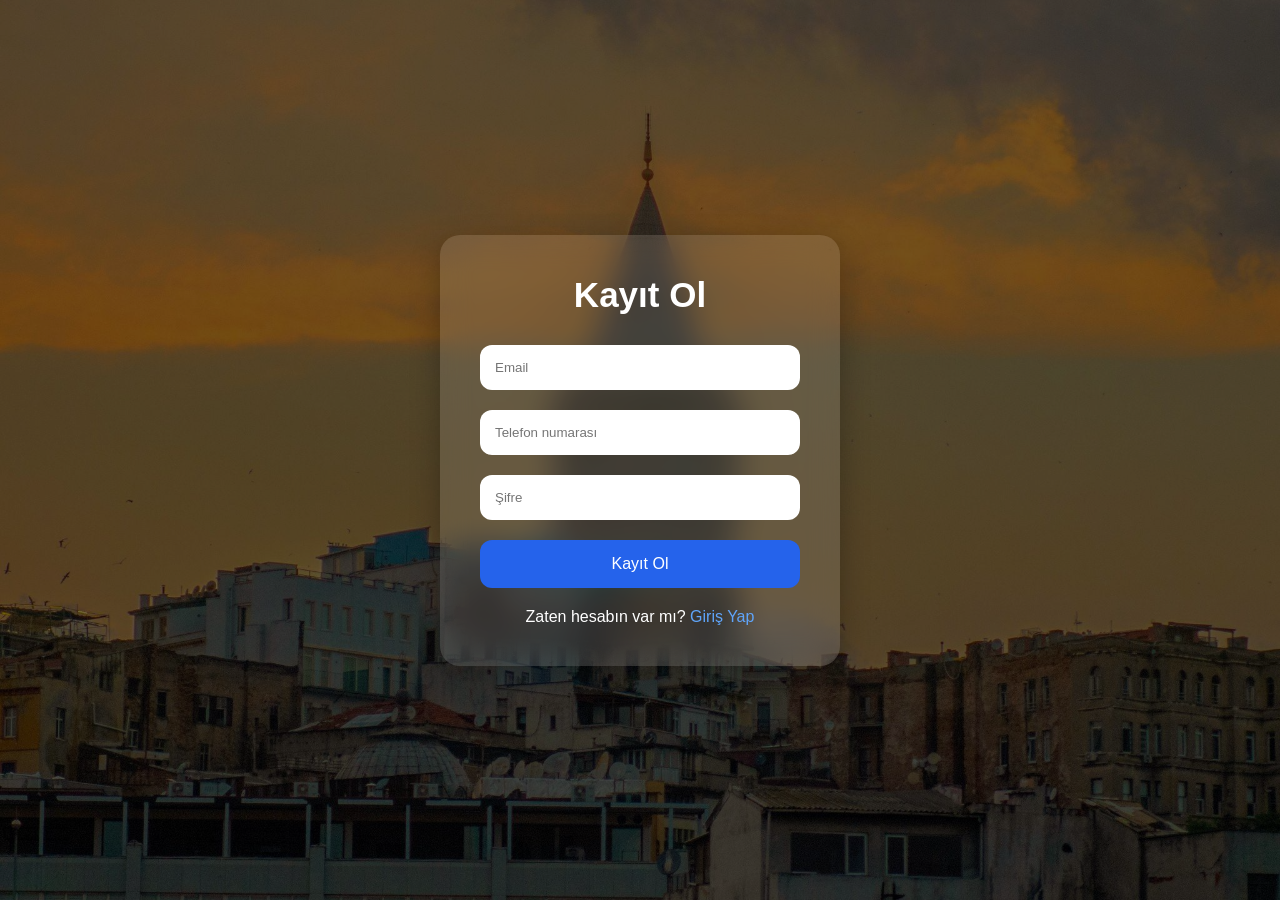
<file: frontend/src/pages/register.html>
<!DOCTYPE html>
<html lang="tr">
<head>
    <meta charset="UTF-8">
    <meta name="viewport"content="width=device-width, initial-scale=1.0">
    <title>Kayıt Ol</title>
    <link rel="stylesheet"href="style.css">
</head>
<body>
    <div class="form-container">
        <h2>Kayıt Ol</h2>
        <form id="registerForm">
            <input
                id="email"
                type="email"
                placeholder="Email"
                required
            >
            <input
                id="phone"
                type="text"
                placeholder="Telefon numarası"
                required
            >
            <input
                id="password"
                type="password"
                placeholder="Şifre"
                required
            >
            <button type="submit">
                Kayıt Ol
            </button>
        </form>
        <p>
            Zaten hesabın var mı?
            <a href="login.html">
                Giriş Yap
            </a>
        </p>
    </div>
    <script type="module" src="../scripts/auth.js"></script>
</body>
</html>
</file>
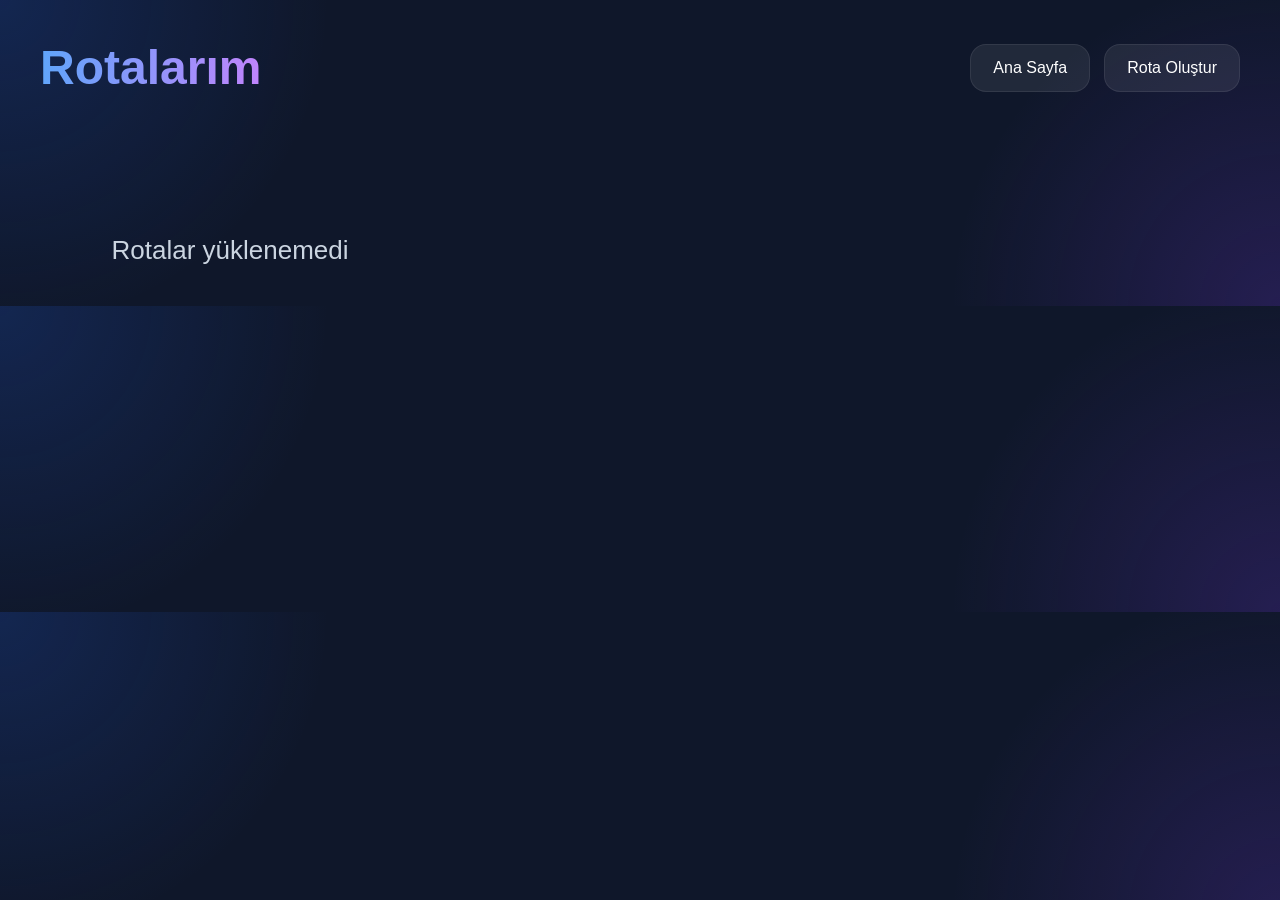
<file: frontend/src/pages/routes.html>
<!DOCTYPE html>
<html lang="tr">
<head>
    <meta charset="UTF-8" />
    <meta name="viewport" content="width=device-width, initial-scale=1.0"/>
    <title>Rotalarım</title>
    <style>
        *{
            margin:0;
            padding:0;
            box-sizing:border-box;
            font-family:Inter,Arial,sans-serif;
        }
        body{
            background:#0f172a;
            color:white;
            padding:40px;
            background-image:
            radial-gradient(circle at top left,#2563eb33,transparent 25%),
            radial-gradient(circle at bottom right,#7c3aed33,transparent 25%);
        }
        .container{
            max-width:1300px;
            margin:auto;
        }
        .topbar{
            display:flex;
            justify-content:space-between;
            align-items:center;
            margin-bottom:40px;
            gap:20px;
            flex-wrap:wrap;
        }
        .title{
            font-size:48px;
            font-weight:800;
            background:linear-gradient(
                to right,
                #60a5fa,
                #c084fc
            );
            -webkit-background-clip:text;
            -webkit-text-fill-color:transparent;
        }
        .back-btn{
            text-decoration:none;
            color:white;
            padding:14px 22px;
            border-radius:16px;
            background:rgba(255,255,255,0.08);
            border:1px solid rgba(255,255,255,0.08);
            transition:.3s;
        }
        .back-btn:hover{
            background:#2563eb;
            transform:translateY(-4px);
        }
        .routes-grid{
            display:grid;
            grid-template-columns:
            repeat(auto-fill,minmax(350px,1fr));
            gap:30px;
        }
        .route-card{
            background:rgba(255,255,255,0.08);
            border-radius:28px;
            padding:28px;
            border:1px solid rgba(255,255,255,0.08);
            backdrop-filter:blur(12px);
            transition:.3s;
            cursor:pointer;
        }
        .route-card:hover{
            transform:translateY(-8px);
            box-shadow:
            0 20px 40px rgba(0,0,0,0.35);
        }
        .route-title{
            font-size:30px;
            font-weight:800;
            margin-bottom:20px;
        }
        .route-info{
            margin-bottom:12px;
            color:#cbd5e1;
            line-height:1.7;
        }
        .route-footer{
            margin-top:24px;
            display:flex;
            justify-content:space-between;
            align-items:center;

            gap:12px;

            flex-wrap:wrap;
        }
        .share-btn{
            border:none;
            padding:12px 18px;
            border-radius:14px;
            cursor:pointer;
            color:white;
            font-weight:700;
            background:linear-gradient(
                to right,
                #2563eb,
                #7c3aed
            );
            transition:.3s;
        }
        .share-btn:hover{
            transform:translateY(-3px);
        }
        .empty{
            text-align:center;
            margin-top:100px;
            color:#cbd5e1;
            font-size:26px;
        }
        @media(max-width:768px){
            body{
                padding:20px;
            }
            .title{
                font-size:38px;
            }
        }
        .route-btn{
            text-decoration:none;
            color:white;
            padding:14px 22px;
            border-radius:16px;
            background:rgba(255,255,255,0.08);
            border:1px solid rgba(255,255,255,0.08);
            transition:.3s;
        }
        .actions{
            display:flex;
            align-items:center;
            gap:14px;
            flex-wrap:wrap;
        }
    </style>
</head>
<body>
    <div class="container">
        <div class="topbar">
            <h1 class="title">
                Rotalarım
            </h1>
            <div class="actions">
                <a href="./main_page.html" class="back-btn">
                    Ana Sayfa
                </a>
                <a href="./generate_route.html" class="route-btn">
                    Rota Oluştur
                </a>
            </div>
        </div>
        <div id="routesGrid" class="routes-grid"></div>
    </div>
    <script type="module">
        import {
            getRoutes
        } from "../scripts/api.js";
        const routesGrid =
            document.getElementById(
                "routesGrid"
            );
        /* =========================
           LOAD ROUTES
        ========================= */

        async function loadRoutes() {
            try {
                const routes = await getRoutes();
                routesGrid.innerHTML = "";
                if (!routes.length) {
                    routesGrid.innerHTML = `
                        <div class="empty">
                            Henüz rota oluşturulmadı
                        </div>
                    `;
                    return;
                }

                routes.forEach(route => {
                    const card = document.createElement("div");
                    card.className = "route-card";
                    card.innerHTML = `
                        <h2 class="route-title">
                            ${route.title}
                        </h2>

                        <p class="route-info">
                            <strong>Mesafe:</strong>
                            ${formatDistance(
                                route.total_distance
                            )}
                        </p>

                        <p class="route-info">
                            <strong>Süre:</strong>
                            ${formatDuration(
                                route.estimated_duration
                            )}
                        </p>

                        <p class="route-info">
                            <strong>Oluşturulma:</strong>
                            ${new Date(
                                route.created_at
                            ).toLocaleString()}
                        </p>

                        <p class="route-info">
                            <strong>Public:</strong>
                            ${
                                route.is_public
                                    ? "Evet"
                                    : "Hayır"
                            }
                        </p>
                        <div class="route-footer">
                            <button class="share-btn"data-token="${route.share_token}">
                                Paylaş
                            </button>
                        </div>
                    `;

                    card.addEventListener(
                        "click",
                        () => {
                            window.location.href = `route_detail.html?id=${route.id}`;
                        }
                    );
                    const shareBtn = card.querySelector(".share-btn");
                    shareBtn.addEventListener(
                        "click",
                        async (e) => {
                            e.stopPropagation();
                            const shareUrl = `${window.location.origin}/frontend/src/pages/shared_route.html?token=${route.share_token}`;
                            try {
                                await navigator.clipboard.writeText(
                                    shareUrl
                                );
                                alert(
                                    "Paylaşım linki kopyalandı"
                                );
                            } catch (error) {
                                console.error(error);
                                alert(
                                    "Link kopyalanamadı"
                                );
                            }
                        }
                    );
                    routesGrid.appendChild(card);
                });
            } catch (error) {
                console.error(error);
                routesGrid.innerHTML = `
                    <div class="empty">
                        Rotalar yüklenemedi
                    </div>
                `;
            }
        }

        /* =========================
           FORMAT DISTANCE
        ========================= */

        function formatDistance(distance) {
            if (!distance && distance !== 0) {
                return "Bilinmiyor";
            }
            return `
                ${distance.toFixed(2)} km
            `;
        }

        /* =========================
           FORMAT DURATION
        ========================= */

        function formatDuration(minutes) {

            if (!minutes && minutes !== 0) {
                return "Bilinmiyor";
            }

            const hours =
                Math.floor(minutes / 60);

            const mins =
                minutes % 60;

            if (hours <= 0) {
                return `${mins} dk`;
            }

            return `
                ${hours} saat ${mins} dk
            `;
        }

        loadRoutes();

    </script>

</body>
</html>
</file>
<file: frontend/src/pages/style.css>
*{
    margin:0;
    padding:0;
    box-sizing:border-box;
    font-family:Arial,sans-serif;
}
body{
    height:100vh;
    display:flex;
    justify-content:center;
    align-items:center;
    background:url("./istanbul.jpeg");
    background-size:cover;
    background-position:center;
    background-repeat:no-repeat;
    position:relative;
    overflow:hidden;
}

body::before{
    content:"";
    position:absolute;
    width:100%;
    height:100%;
    background:rgba(0,0,0,0.55);
    top:0;
    left:0;
}
.form-container{
    position:relative;
    z-index:10;
    width:400px;
    background:rgba(255,255,255,0.12);
    backdrop-filter:blur(15px);
    padding:40px;
    border-radius:20px;
    box-shadow:0 10px 30px rgba(0,0,0,0.3);
    color:white;
}
h2{
    text-align:center;
    margin-bottom:30px;
    font-size:35px;
}
form{
    display:flex;
    flex-direction:column;
}
input{
    padding:15px;
    margin-bottom:20px;
    border:none;
    border-radius:12px;
    outline:none;
}
button{
    padding:15px;
    border:none;
    border-radius:12px;
    background:#2563eb;
    color:white;
    font-size:16px;
    cursor:pointer;
    transition:0.3s;
}
button:hover{
    background:#1d4ed8;
    transform:translateY(-3px);
}
p{
    text-align:center;
    margin-top:20px;
}
a{
    color:#60a5fa;
    text-decoration:none;
}
</file>
